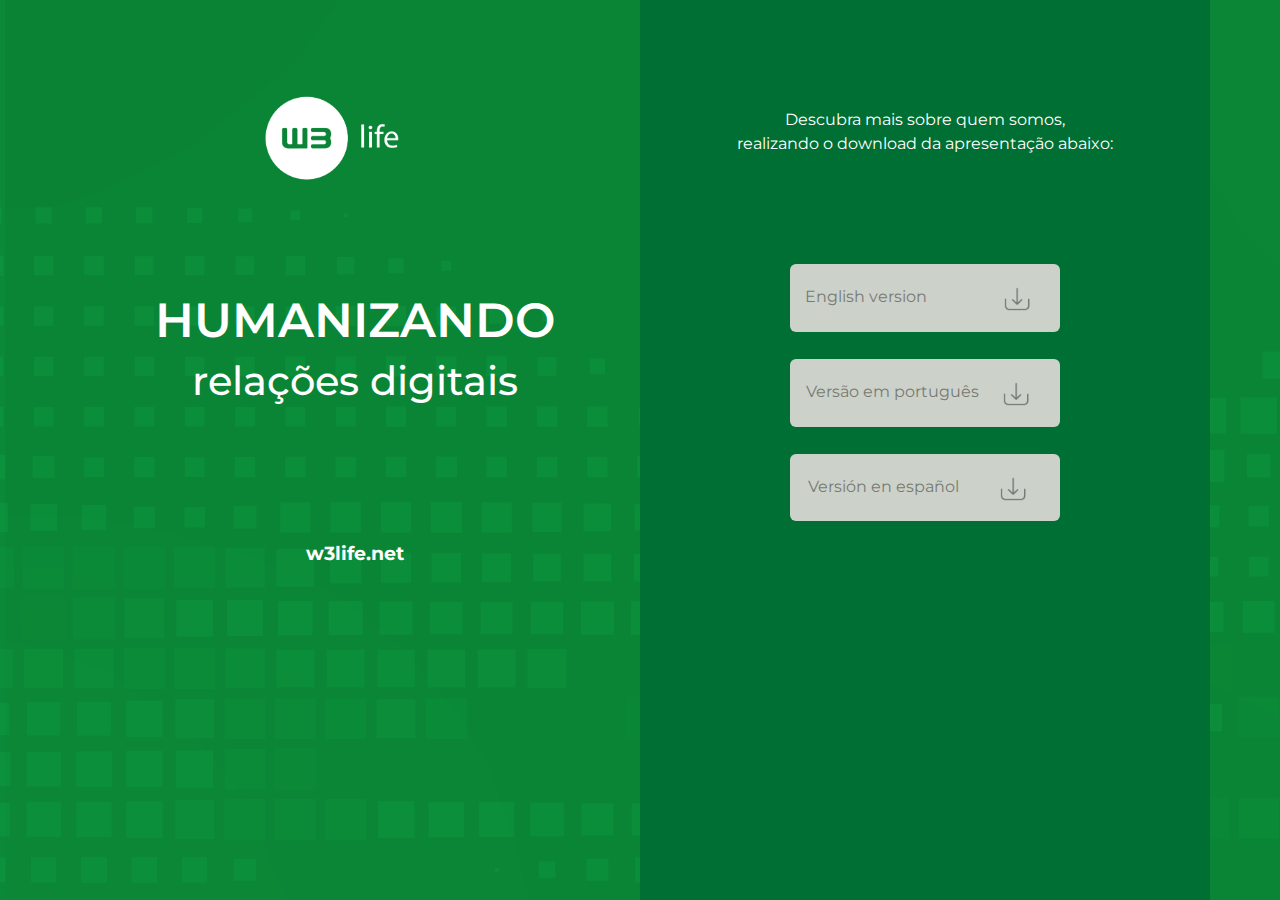
<file: presentation/index.html>
<!DOCTYPE html>
<html>
<head>
<meta charset="UTF-8">
<title>W3 life</title>
<!-- Mobile Specific Meta -->
<meta name="viewport" content="width=device-width, initial-scale=1, maximum-scale=1" />

<link href="https://fonts.googleapis.com/css?family=Montserrat:300,400,700,800,900|Open+Sans:300,400,700" rel="stylesheet" type='text/css'>

<link rel="stylesheet" href="https://stackpath.bootstrapcdn.com/bootstrap/4.3.1/css/bootstrap.min.css" integrity="sha384-ggOyR0iXCbMQv3Xipma34MD+dH/1fQ784/j6cY/iJTQUOhcWr7x9JvoRxT2MZw1T" crossorigin="anonymous">

<style>
*{
    color:#fff;   
    font-family: 'Montserrat',sans-serif;
}
html{
    width: 100%;
    height: 100vh;
}
body{
    margin:0;
    padding:0;
    background-image: url('img/background.png');
    width: 100%;
    height: 100vh;
}
.container{
    height: 100vh;
}
.row{
    height: 100vh;
}
#logo{
    max-width: 200px;
}
h1{
    font-size: 3rem;
    font-weight: 600;
}
h2{
    font-size: 2.5rem;
}
a{
    display:block;
}
a#w3life{
    color:#fff;
    font-weight: bold;
    font-size: 19px;
}
a#downloads{
    width: 270px;
    background: #CCD2CA;
    color:#787A73;
    border-radius: 6px;
    margin-bottom:5%;
    padding:1%;
}
img#download{
    width: 57px;
    margin-left: 5px;
}
#bloque_w3{
    /*background-color: beige;*/
}
#bloque_downloads{
    height: 100vh;
    background-color: #006F34;   
}
#bloque_w3 .align-self-start{
    margin-top:15%;
}
#bloque_w3 .align-self-center{
    margin-top:18%;
}
#bloque_w3 .align-self-end{
    margin-top:25%;
}

#bloque_downloads .align-self-start{
    margin-top:20%;
}
#bloque_downloads .align-self-center{
    margin-top:20%;
}
#bloque_downloads .align-self-end{
    margin-top:20%;
}
@media (max-width: 991px){
    .container {
        max-width: 100%;
    }
    #bloque_downloads{
        height: auto;
    }
    #bloque_w3 .align-self-start{
        margin-top:5%;
    }
    #bloque_w3 .align-self-center{
        margin-top:3%;
    }
    #bloque_w3 .align-self-end{
        margin-top:5%;
    }
    
    #bloque_downloads .align-self-start{
        margin-top:5%;
    }
    #bloque_downloads .align-self-center{
        margin-top:5%;
    }
    #bloque_downloads .align-self-end{
        margin-top:2%;
    }
}

@media (max-width: 450px) {
    h1{
        font-size:35px; 
    }
    h2{
        font-size:30px;
    }
    img#download{
       width: 44px; 
    }
    #bloque_downloads .align-self-end{
        display: none;
    }
}

</style>

</head>

<body>

<div class="container">
    <div class="row h-100">
        <!--Deploy-->
        <div class="col-12 col-lg-6" align="center" id="bloque_w3" >

            <div class="align-self-start" >
                <img src="img/w3life_logo.png" alt="w3 life" id="logo" >
            </div>
            
            <div class="align-self-center" >
                <h1>HUMANIZANDO</h1>
                <h2>relações digitais</h2>
            </div>
            
            <div class="align-self-end" >
                <a href="https://www.w3life.net" id="w3life" title="W3 life" class="d-none d-lg-inline" >w3life.net</a>
            </div>

        </div>

        <div class="col-12 col-lg-6" align="center" id="bloque_downloads" >
          
                    <p class="align-self-start" >Descubra mais sobre quem somos,<br/>realizando o download da apresentação abaixo:</p>

                    <div class="align-self-center" >
                        <a href="download/W3_life_Eng_Sept_19.pdf" id="downloads" target="_blank" >English version <img src="img/download.png" alt="" id="download" style="margin-left: 58px;" ></a>
                        <a href="download/W3_life_Port_Set_19.pdf" id="downloads" target="_blank" >Versão em português <img src="img/download.png" alt="" id="download" ></a>
                        <a href="download/W3_life_Esp_Sept_19.pdf" id="downloads" target="_blank" >Versión en español <img src="img/download.png" alt="" id="download" style="margin-left: 22px;" ></a>
                    </div>

                    <div class="align-self-end" >
                        &nbsp;
                    </div>
  
        </div>

        <div class="col-12 col-lg-6 my-auto d-lg-none" align="center" style="padding:20px 0 20px 0" >
            <a href="https://www.w3life.net" id="w3life"  title="W3 life" >w3life.net</a>
        </div>

    </div>
</div>

</body>

</html>
</file>
